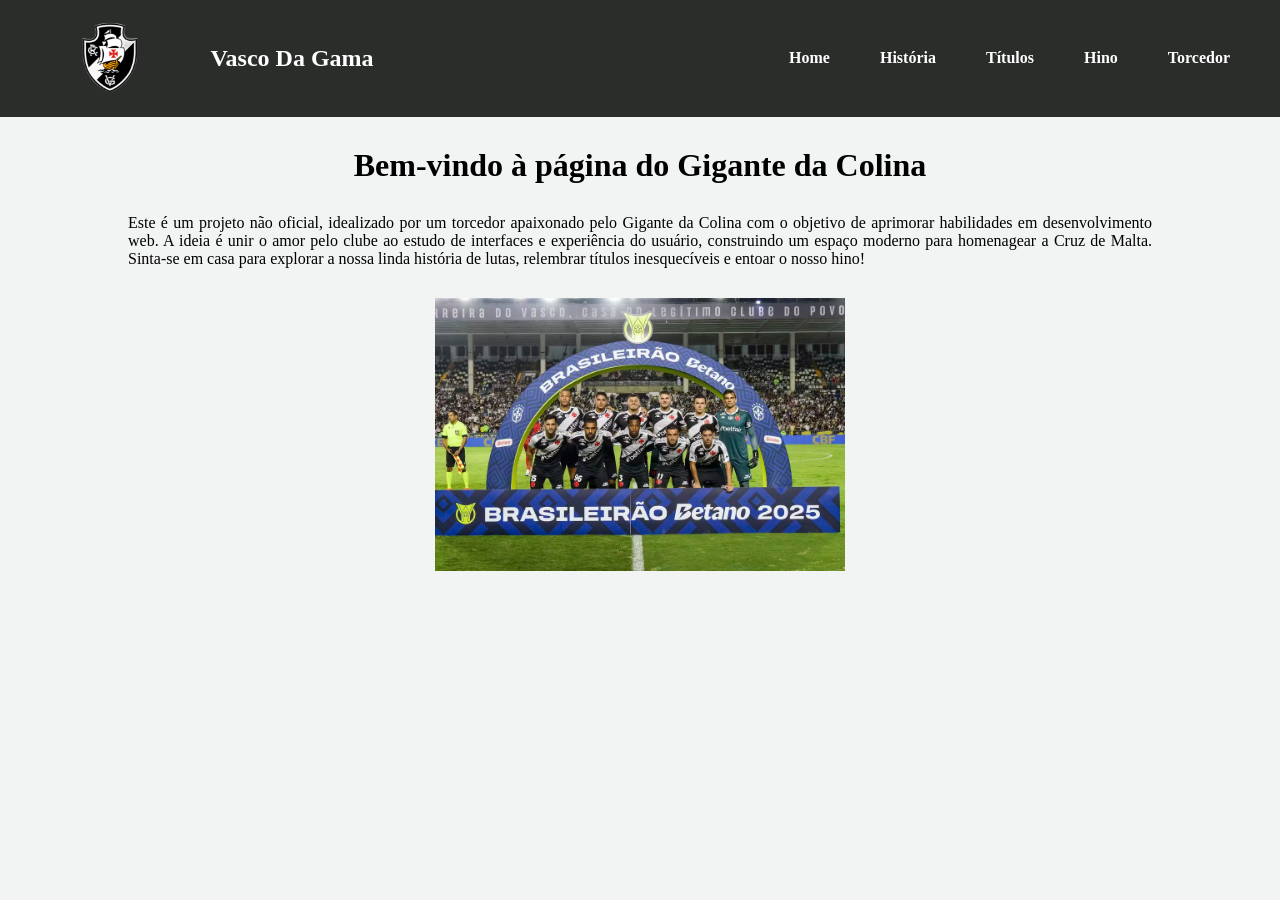
<file: index.html>
<!DOCTYPE html>
<html lang="pt-BR">

<head>
    <meta charset="UTF-8">
    <meta name="viewport" content="width=device-width, initial-scale=1.0">
    <title>Vasco da Gama</title>
    <link rel="stylesheet" href="./css/index.css">
</head>

<body>
    <header>
        <div class="filho-1">
            <a href="./"><img class="escudo-img" src="./img/vasco-escudo.png" alt="Escudo do Vasco"></a>
            <text>Vasco Da Gama</text>
        </div>
        <nav>
            <ul>
                <li><a href="./">Home</a></li>
                <li><a href="./pages/historia.html">História</a></li>
                <li><a href="./pages/titulos.html">Títulos</a></li>
                <li><a href="./pages/hino.html">Hino</a></li>
                <li><a href="./pages/torcedor.html">Torcedor</a></li>
            </ul>
        </nav>
    </header>

    <main>
        <h1>Bem-vindo à página do Gigante da Colina</h1>
        <p>
            Este é um projeto não oficial, idealizado por um torcedor apaixonado pelo Gigante da Colina com o objetivo de aprimorar habilidades em desenvolvimento web. A ideia é unir o amor pelo clube ao estudo de interfaces e experiência do usuário, construindo um espaço moderno para homenagear a Cruz de Malta. Sinta-se em casa para explorar a nossa linda história de lutas, relembrar títulos inesquecíveis e entoar o nosso hino!
        </p>
        <img src="./img/homeImg.jpg" alt="Gigante da Colina">
    </main>
</body>

</html>
</file>
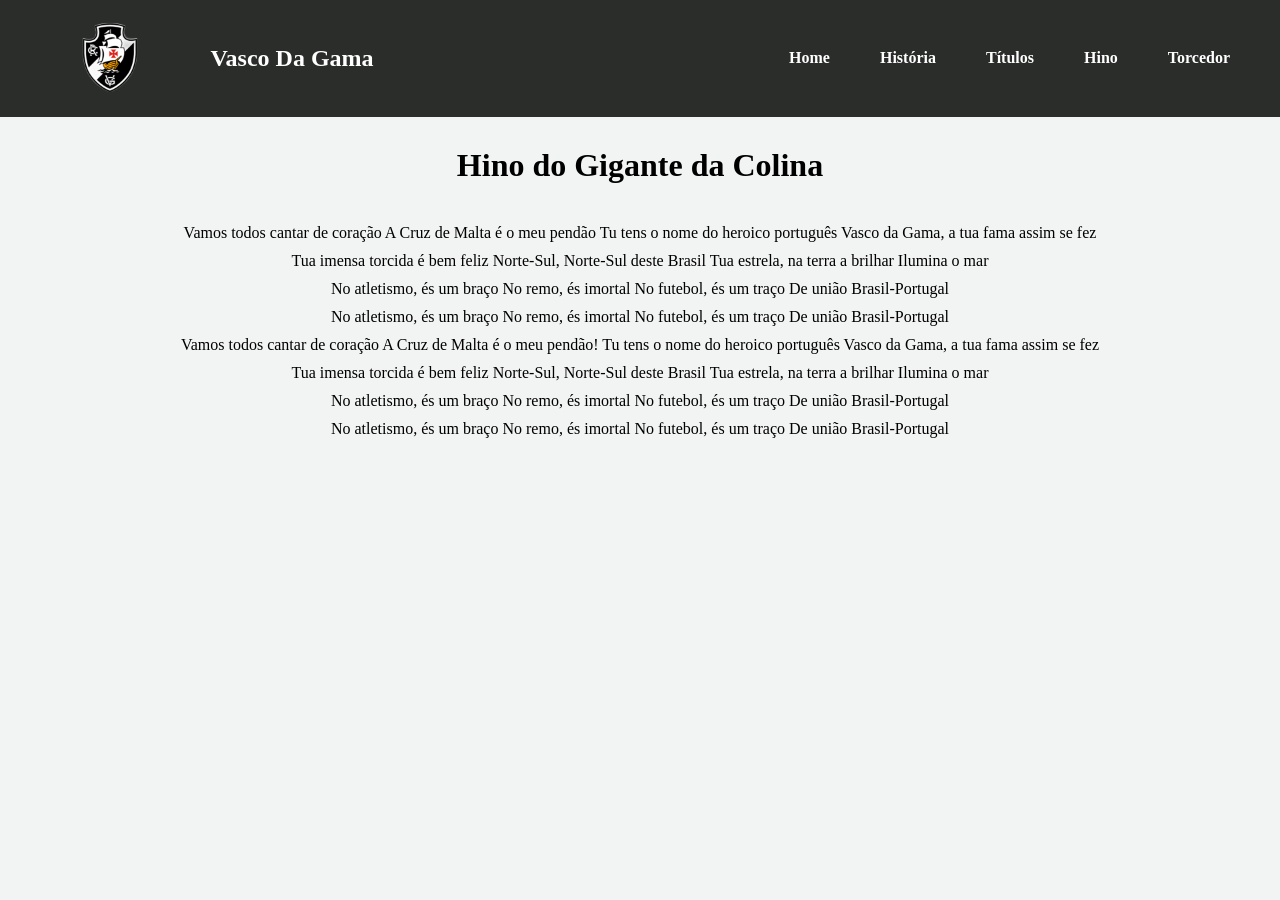
<file: pages/hino.html>
<!DOCTYPE html>
<html lang="pt-BR">

<head>
    <meta charset="UTF-8">
    <meta name="viewport" content="width=device-width, initial-scale=1.0">
    <title>Hino</title>
    <link rel="stylesheet" href="../css/hino.css">
</head>

<body>
    <header>
        <div class="filho-1">
            <a href="../"><img class="escudo-img" src="../img/vasco-escudo.png" alt="Escudo do Vasco"></a>
            <text>Vasco Da Gama</text>
        </div>
        <nav>
            <ul>
                <li><a href="../">Home</a></li>
                <li><a href="../pages/historia.html">História</a></li>
                <li><a href="../pages/titulos.html">Títulos</a></li>
                <li><a href="../pages/hino.html">Hino</a></li>
                <li><a href="../pages/torcedor.html">Torcedor</a></li>
            </ul>
        </nav>
    </header>
    <main>
        <h1>Hino do Gigante da Colina</h1>
        <p>
            Vamos todos cantar de coração
            A Cruz de Malta é o meu pendão
            Tu tens o nome do heroico português
            Vasco da Gama, a tua fama assim se fez
        </p>
        <p>
            Tua imensa torcida é bem feliz
            Norte-Sul, Norte-Sul deste Brasil
            Tua estrela, na terra a brilhar
            Ilumina o mar
        </p>
        <p>
            No atletismo, és um braço
            No remo, és imortal
            No futebol, és um traço
            De união Brasil-Portugal
        </p>
        <p>
            No atletismo, és um braço
            No remo, és imortal
            No futebol, és um traço
            De união Brasil-Portugal
        </p>
        <p>
            Vamos todos cantar de coração
            A Cruz de Malta é o meu pendão!
            Tu tens o nome do heroico português
            Vasco da Gama, a tua fama assim se fez
        </p>
        <p>
            Tua imensa torcida é bem feliz
            Norte-Sul, Norte-Sul deste Brasil
            Tua estrela, na terra a brilhar
            Ilumina o mar
        </p>
        <p>
            No atletismo, és um braço
            No remo, és imortal
            No futebol, és um traço
            De união Brasil-Portugal
        </p>
        <p>
            No atletismo, és um braço
            No remo, és imortal
            No futebol, és um traço
            De união Brasil-Portugal
        </p>
        <iframe width="560" height="315" src="https://www.youtube.com/embed/RS4ZzYjFZcE?si=D_-c55wW7NgZy5VC" title="YouTube video player" frameborder="0" allow="accelerometer; autoplay; clipboard-write; encrypted-media; gyroscope; picture-in-picture; web-share" referrerpolicy="strict-origin-when-cross-origin" allowfullscreen></iframe>
    </main>
</body>

</html>
</file>
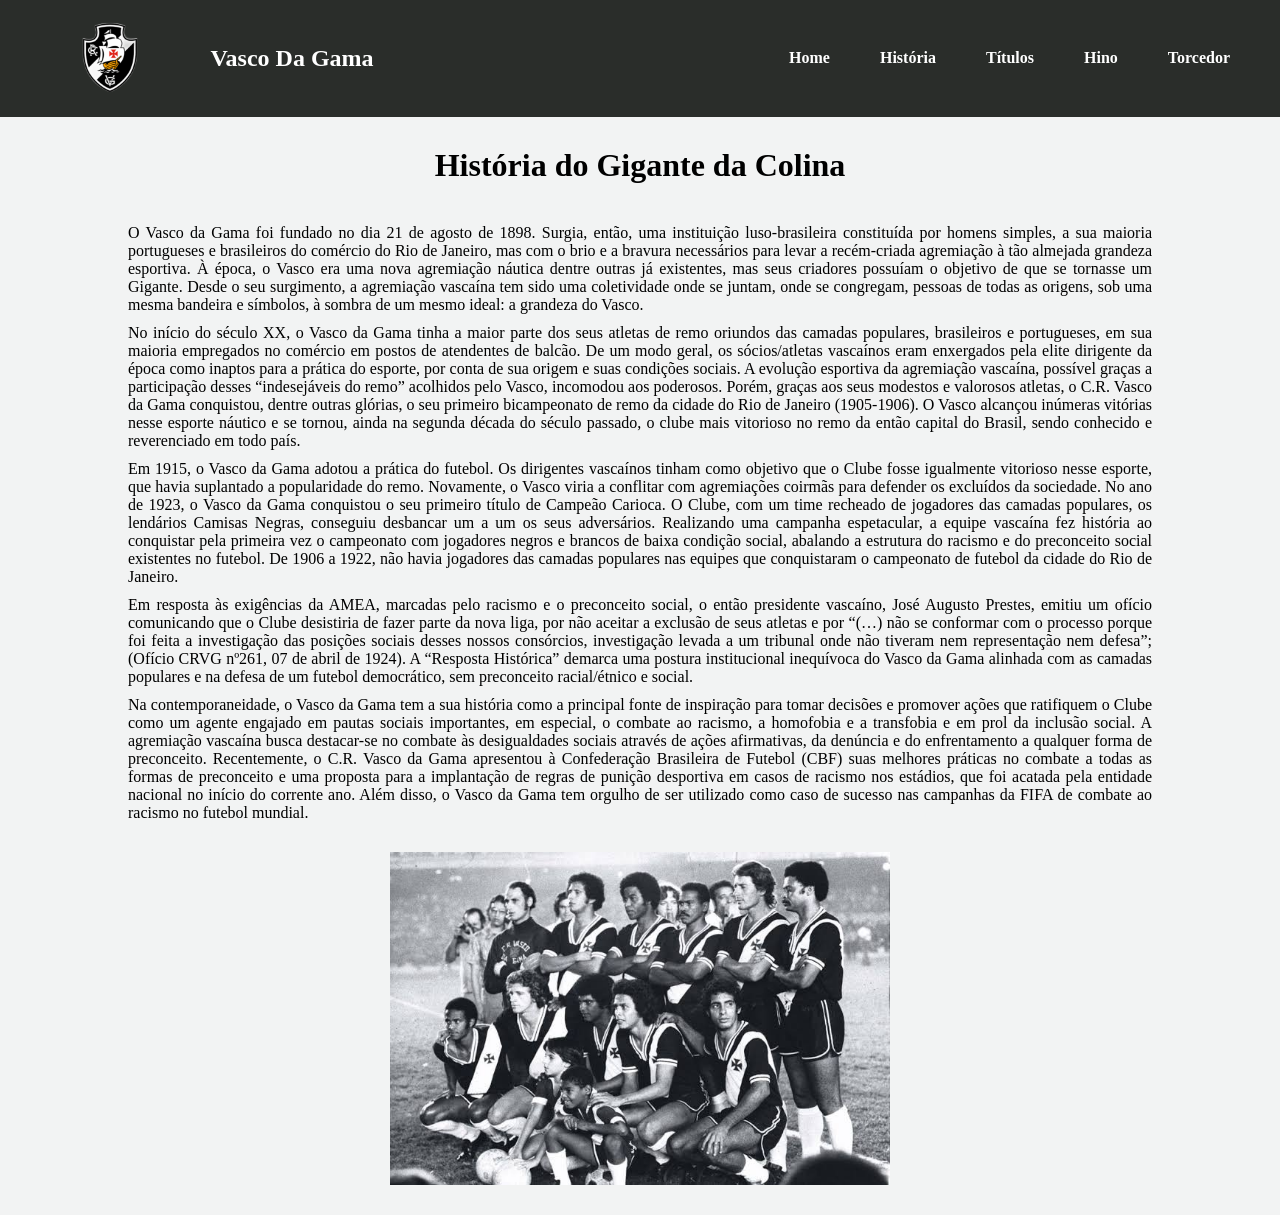
<file: pages/historia.html>
<!DOCTYPE html>
<html lang="pt-BR">

<head>
    <meta charset="UTF-8">
    <meta name="viewport" content="width=device-width, initial-scale=1.0">
    <title>História</title>
    <link rel="stylesheet" href="../css/historia.css">
</head>

<body>
    <header>
        <div class="filho-1">
            <a href="../"><img class="escudo-img" src="../img/vasco-escudo.png" alt="Escudo do Vasco"></a>
            <text>Vasco Da Gama</text>
        </div>
        <nav>
            <ul>
                <li><a href="../">Home</a></li>
                <li><a href="../pages/historia.html">História</a></li>
                <li><a href="../pages/titulos.html">Títulos</a></li>
                <li><a href="../pages/hino.html">Hino</a></li>
                <li><a href="../pages/torcedor.html">Torcedor</a></li>
            </ul>
        </nav>
    </header>
    <main>
    <h1>História do Gigante da Colina</h1>
    <p>
        O Vasco da Gama foi fundado no dia 21 de agosto de 1898. Surgia, então, uma instituição luso-brasileira constituída por homens simples, a sua maioria portugueses e brasileiros do comércio do Rio de Janeiro, mas com o brio e a bravura necessários para levar a recém-criada agremiação à tão almejada grandeza esportiva. À época, o Vasco era uma nova agremiação náutica dentre outras já existentes, mas seus criadores possuíam o objetivo de que se tornasse um Gigante. Desde o seu surgimento, a agremiação vascaína tem sido uma coletividade onde se juntam, onde se congregam, pessoas de todas as origens, sob uma mesma bandeira e símbolos, à sombra de um mesmo ideal: a grandeza do Vasco.
    </p>
    <p>
        No início do século XX, o Vasco da Gama tinha a maior parte dos seus atletas de remo oriundos das camadas populares, brasileiros e portugueses, em sua maioria empregados no comércio em postos de atendentes de balcão. De um modo geral, os sócios/atletas vascaínos eram enxergados pela elite dirigente da época como inaptos para a prática do esporte, por conta de sua origem e suas condições sociais. A evolução esportiva da agremiação vascaína, possível graças a participação desses “indesejáveis do remo” acolhidos pelo Vasco, incomodou aos poderosos. Porém, graças aos seus modestos e valorosos atletas, o C.R. Vasco da Gama conquistou, dentre outras glórias, o seu primeiro bicampeonato de remo da cidade do Rio de Janeiro (1905-1906). O Vasco alcançou inúmeras vitórias nesse esporte náutico e se tornou, ainda na segunda década do século passado, o clube mais vitorioso no remo da então capital do Brasil, sendo conhecido e reverenciado em todo país.
    </p>
    <p>
        Em 1915, o Vasco da Gama adotou a prática do futebol. Os dirigentes vascaínos tinham como objetivo que o Clube fosse igualmente vitorioso nesse esporte, que havia suplantado a popularidade do remo. Novamente, o Vasco viria a conflitar com agremiações coirmãs para defender os excluídos da sociedade. No ano de 1923, o Vasco da Gama conquistou o seu primeiro título de Campeão Carioca. O Clube, com um time recheado de jogadores das camadas populares, os lendários Camisas Negras, conseguiu desbancar um a um os seus adversários. Realizando uma campanha espetacular, a equipe vascaína fez história ao conquistar pela primeira vez o campeonato com jogadores negros e brancos de baixa condição social, abalando a estrutura do racismo e do preconceito social existentes no futebol. De 1906 a 1922, não havia jogadores das camadas populares nas equipes que conquistaram o campeonato de futebol da cidade do Rio de Janeiro.
    </p>
    <p>
        Em resposta às exigências da AMEA, marcadas pelo racismo e o preconceito social, o então presidente vascaíno, José Augusto Prestes, emitiu um ofício comunicando que o Clube desistiria de fazer parte da nova liga, por não aceitar a exclusão de seus atletas e por “(…) não se conformar com o processo porque foi feita a investigação das posições sociais desses nossos consórcios, investigação levada a um tribunal onde não tiveram nem representação nem defesa”; (Ofício CRVG nº261, 07 de abril de 1924). A “Resposta Histórica” demarca uma postura institucional inequívoca do Vasco da Gama alinhada com as camadas populares e na defesa de um futebol democrático, sem preconceito racial/étnico e social.
    </p>
    <p>
        Na contemporaneidade, o Vasco da Gama tem a sua história como a principal fonte de inspiração para tomar decisões e promover ações que ratifiquem o Clube como um agente engajado em pautas sociais importantes, em especial, o combate ao racismo, a homofobia e a transfobia e em prol da inclusão social. A agremiação vascaína busca destacar-se no combate às desigualdades sociais através de ações afirmativas, da denúncia e do enfrentamento a qualquer forma de preconceito. Recentemente, o C.R. Vasco da Gama apresentou à Confederação Brasileira de Futebol (CBF) suas melhores práticas no combate a todas as formas de preconceito e uma proposta para a implantação de regras de punição desportiva em casos de racismo nos estádios, que foi acatada pela entidade nacional no início do corrente ano. Além disso, o Vasco da Gama tem orgulho de ser utilizado como caso de sucesso nas campanhas da FIFA de combate ao racismo no futebol mundial.
    </p>
    <img src="../img/historiaImg.jpg" alt="">
    </main>
</body>

</html>
</file>
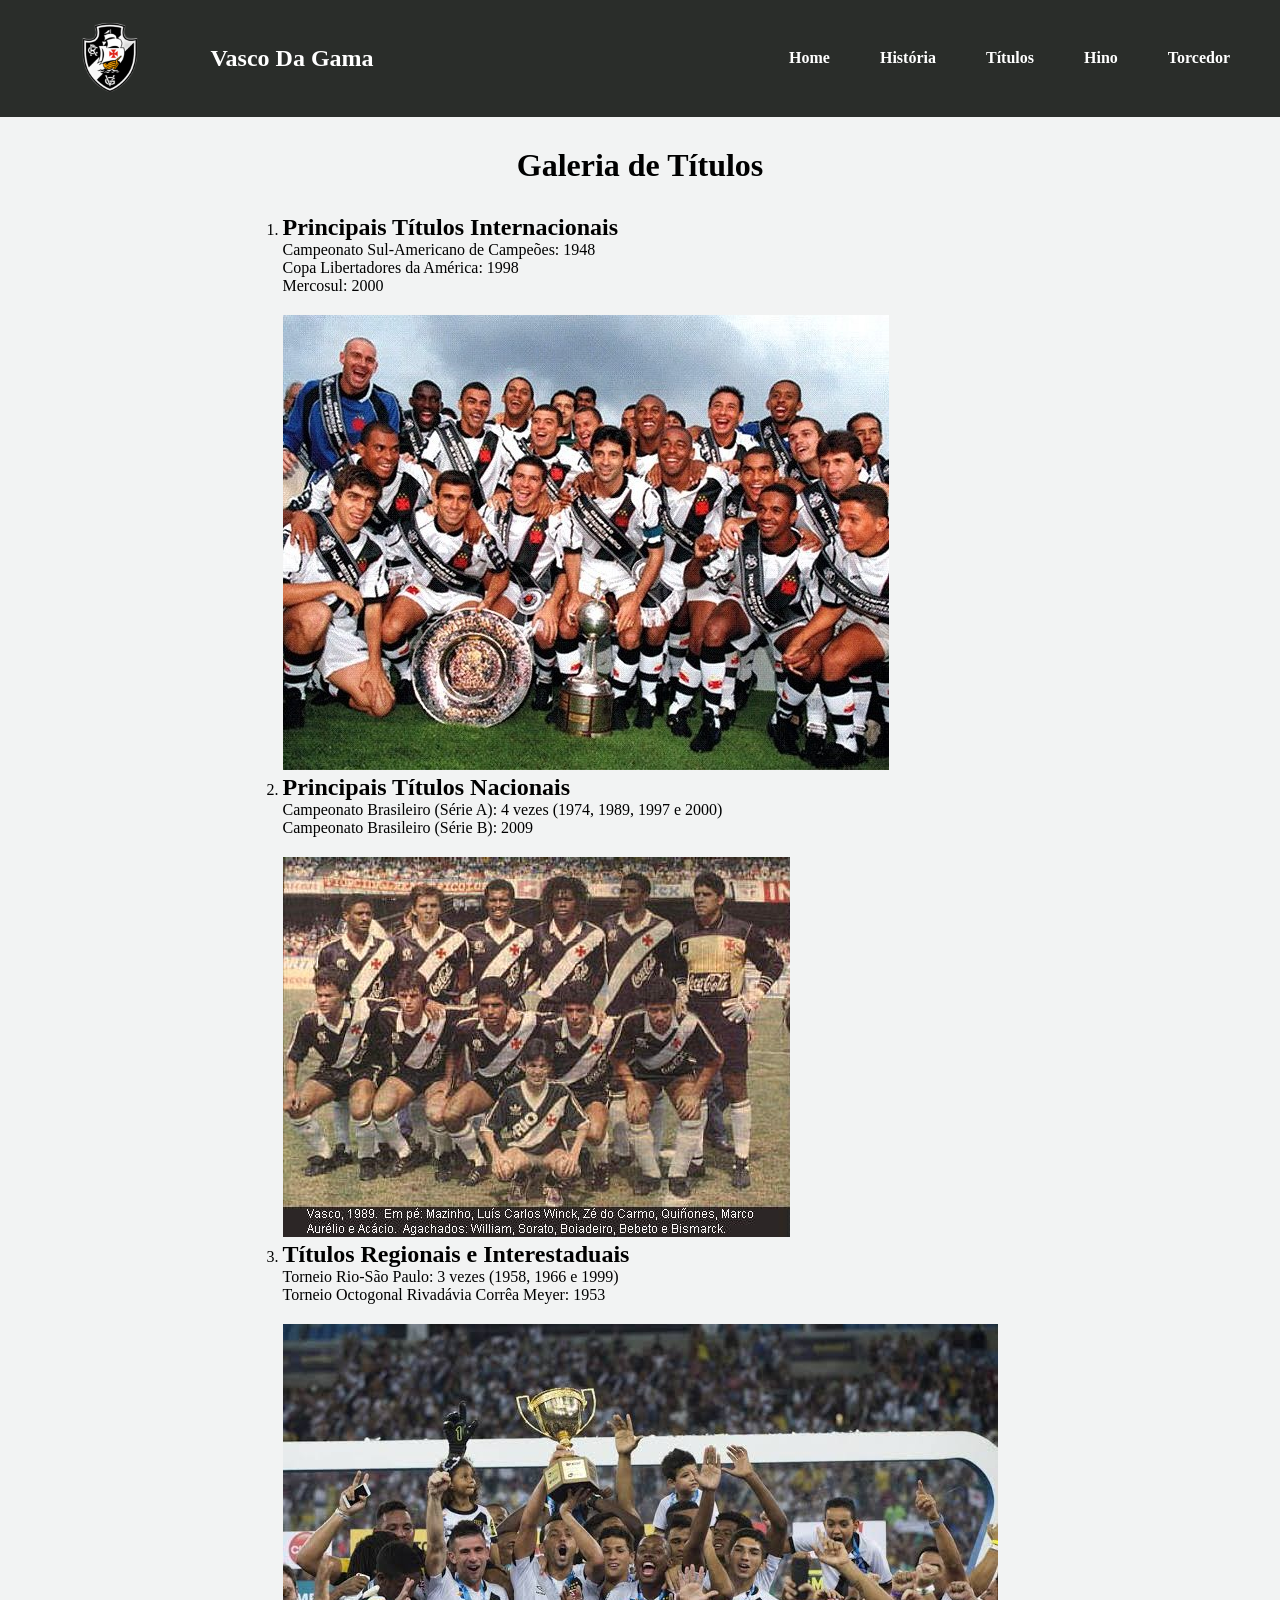
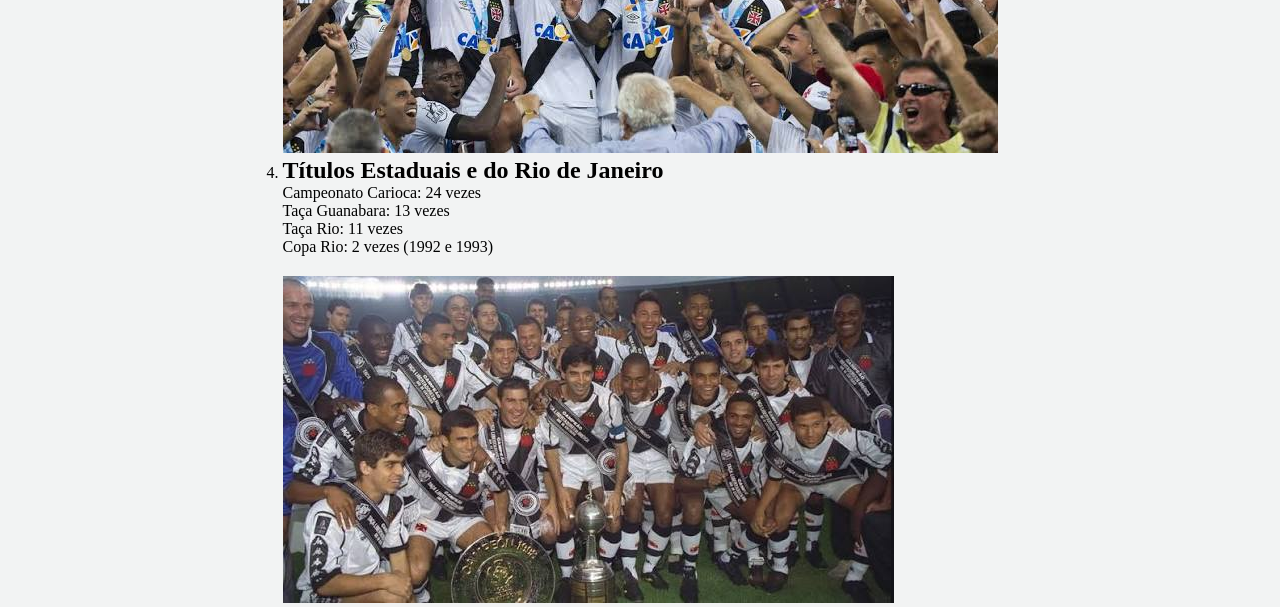
<file: pages/titulos.html>
<!DOCTYPE html>
<html lang="pt-BR">

<head>
    <meta charset="UTF-8">
    <meta name="viewport" content="width=device-width, initial-scale=1.0">
    <title>Títulos - Vasco da Gama</title>
    <link rel="stylesheet" href="../css/titulos.css">
</head>

<body>
    <header>
        <div class="filho-1">
            <a href="../"><img class="escudo-img" src="../img/vasco-escudo.png" alt="Escudo do Vasco"></a>
            <text>Vasco Da Gama</text>
        </div>
        <nav>
            <ul>
                <li><a href="../">Home</a></li>
                <li><a href="../pages/historia.html">História</a></li>
                <li><a href="../pages/titulos.html">Títulos</a></li>
                <li><a href="../pages/hino.html">Hino</a></li>
                <li><a href="../pages/torcedor.html">Torcedor</a></li>
            </ul>
        </nav>
    </header>

    <main>
        <h1>Galeria de Títulos</h1>
        <ol>
        <div class="container">
            <li><h2>Principais Títulos Internacionais</h2></li>
            <p>Campeonato Sul-Americano de Campeões: 1948</p>
            <p>Copa Libertadores da América: 1998</p> 
            <p>Mercosul: 2000</p>
        </div>

        <img src="../img/libertadores2IMG.jpg">

        <div class="container">
            <li><h2>Principais Títulos Nacionais</h2></li>
            <p>Campeonato Brasileiro (Série A): 4 vezes (1974, 1989, 1997 e 2000)</p>
            <p>Campeonato Brasileiro (Série B): 2009</p>
        </div>

        <img src="../img/brasileiroIMG.jpg">

        <div class="container">
            <li><h2>Títulos Regionais e Interestaduais</h2></li>
            <p>Torneio Rio-São Paulo: 3 vezes (1958, 1966 e 1999)</p>
            <p>Torneio Octogonal Rivadávia Corrêa Meyer: 1953</p>
        </div>

        <img src="../img/cariocaIMG.jpg">

        <div class="container">
            <li><h2>Títulos Estaduais e do Rio de Janeiro</h2></li>
            <p>Campeonato Carioca: 24 vezes</p>
            <p>Taça Guanabara: 13 vezes</p> 
            <p>Taça Rio: 11 vezes</p>
            <p>Copa Rio: 2 vezes (1992 e 1993)</p>
        </div>

        <img src="../img/libertadoresImg.jpg" alt="">
        </ol>
    </main>
</body>

</html>
</file>
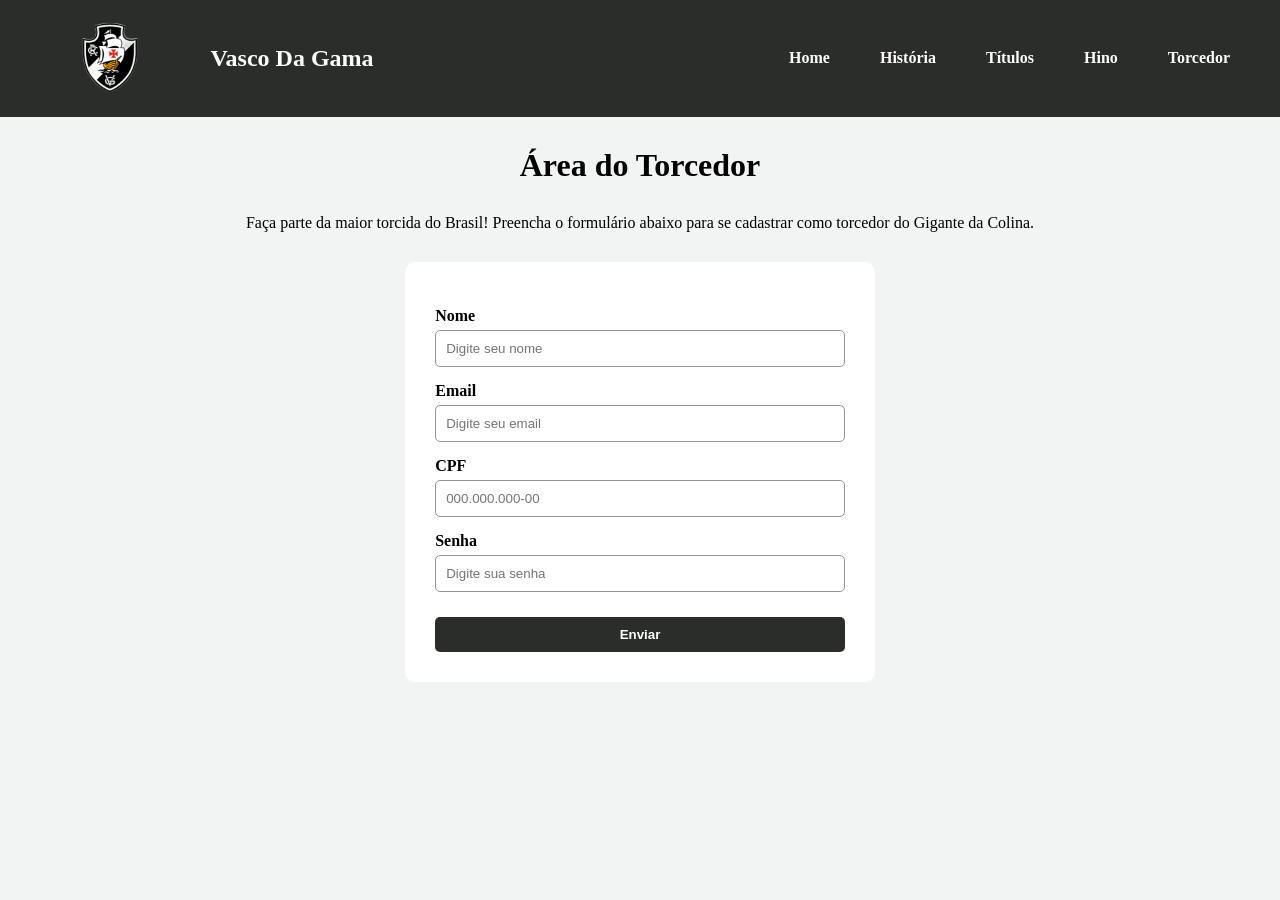
<file: pages/torcedor.html>
<!DOCTYPE html>
<html lang="pt-BR">

<head>
    <meta charset="UTF-8">
    <meta name="viewport" content="width=device-width, initial-scale=1.0">
    <title>Torcedor - Vasco da Gama</title>
    <link rel="stylesheet" href="../css/torcedor.css">
</head>

<body>
    <header>
        <div class="filho-1">
            <a href="../"><img class="escudo-img" src="../img/vasco-escudo.png" alt="Escudo do Vasco"></a>
            <text>Vasco Da Gama</text>
        </div>
        <nav>
            <ul>
                <li><a href="../">Home</a></li>
                <li><a href="../pages/historia.html">História</a></li>
                <li><a href="../pages/titulos.html">Títulos</a></li>
                <li><a href="../pages/hino.html">Hino</a></li>
                <li><a href="../pages/torcedor.html">Torcedor</a></li>
            </ul>
        </nav>
    </header>

    <main>
        <h1>Área do Torcedor</h1>
        <p>
            Faça parte da maior torcida do Brasil! Preencha o formulário abaixo para se cadastrar como torcedor do Gigante da Colina.
        </p>
        <form>
            <label for="nome">Nome</label>
            <input type="text" id="nome" name="nome" placeholder="Digite seu nome" required>

            <label for="email">Email</label>
            <input type="email" id="email" name="email" placeholder="Digite seu email" required>

            <label for="cpf">CPF</label>
            <input type="text" id="cpf" name="cpf" placeholder="000.000.000-00" maxlength="14" required>

            <label for="senha">Senha</label>
            <input type="password" id="senha" name="senha" placeholder="Digite sua senha" required>

            <button type="submit">Enviar</button>
        </form>
    </main>
</body>

</html>
</file>
<file: css/index.css>
* {
    margin: 0;
    padding: 0;
}

body{
    background-color: #f2f3f3;
    display: flex;
    justify-content: center;
    align-items: center;
    flex-direction: column;
}

header {
    background-color: rgb(42, 45, 42);
    width: 100%;
    display: flex;
    flex-direction: row;
}

.filho-1{
    width: 30%;
    display: flex;
    flex-direction: row;
    align-items: center;
    justify-content: center;
}

div > text {
    font-weight: bold;
    color: white;
    font-size: 24px;
}

.escudo-img{
    width: 200px;
    cursor: pointer;
}

nav{
    width: 70%;
    display: flex;
    justify-content: center;
}

ul{
    width: 100%;
    display: flex;
    flex-direction: row;
    align-items: center;
    list-style: none;
    justify-content: end;
}

li > a {
    color: white;
    text-decoration: none;
    font-weight: bold;
    padding-right: 50px;
}

li > a:hover {
    color: rgb(148, 148, 148);
    text-decoration: underline;
}

main {
    display: flex;
    justify-content: center;
    align-items: center;
    flex-direction: column;
    width: 80%;
}

main > *{
    margin-top: 30px;
}

main > img {
    width: 40%;
}

p{
    text-align: justify;
}
</file>
<file: css/hino.css>
* {
    margin: 0;
    padding: 0;
}

body{
    background-color: #f2f3f3;
    display: flex;
    justify-content: center;
    align-items: center;
    flex-direction: column;
}

header {
    background-color: rgb(42, 45, 42);
    width: 100%;
    display: flex;
    flex-direction: row;
}

.filho-1{
    width: 30%;
    display: flex;
    flex-direction: row;
    align-items: center;
    justify-content: center;
}

div > text {
    font-weight: bold;
    color: white;
    font-size: 24px;
}

.escudo-img{
    width: 200px;
    cursor: pointer;
}

nav{
    width: 70%;
    display: flex;
    justify-content: center;
}

ul{
    width: 100%;
    display: flex;
    flex-direction: row;
    align-items: center;
    list-style: none;
    justify-content: end;
}

li > a {
    color: white;
    text-decoration: none;
    font-weight: bold;
    padding-right: 50px;
}

li > a:hover {
    color: rgb(148, 148, 148);
    text-decoration: underline;
}

main {
    display: flex;
    justify-content: center;
    align-items: center;
    flex-direction: column;
    width: 80%;
}

main > img {
    width: 40%;
}

p{
    text-align: justify;
    margin-top: 10px;
}

h1{
    margin-top: 30px;
    margin-bottom: 30px;
    font-weight: bold;
}

iframe{
    margin-top: 30px;
    margin-bottom: 30px;
}
</file>
<file: css/historia.css>
* {
    margin: 0;
    padding: 0;
}

body{
    background-color: #f2f3f3;
    display: flex;
    justify-content: center;
    align-items: center;
    flex-direction: column;
}

header {
    background-color: rgb(42, 45, 42);
    width: 100%;
    display: flex;
    flex-direction: row;
}

.filho-1{
    width: 30%;
    display: flex;
    flex-direction: row;
    align-items: center;
    justify-content: center;
}

div > text {
    font-weight: bold;
    color: white;
    font-size: 24px;
}

.escudo-img{
    width: 200px;
    cursor: pointer;
}

nav{
    width: 70%;
    display: flex;
    justify-content: center;
}

ul{
    width: 100%;
    display: flex;
    flex-direction: row;
    align-items: center;
    list-style: none;
    justify-content: end;
}

li > a {
    color: white;
    text-decoration: none;
    font-weight: bold;
    padding-right: 50px;
}

li > a:hover {
    color: rgb(148, 148, 148);
    text-decoration: underline;
}

main {
    display: flex;
    justify-content: center;
    align-items: center;
    flex-direction: column;
    width: 80%;
}

h1{
    font-weight: bold;
    margin-top: 30px;
    margin-bottom: 30px;
}

p{
    margin-top: 10px;
    text-align: justify;
}

main > img {
    margin-top: 30px;
    margin-bottom: 30px;
    width: 500px;
}
</file>
<file: css/titulos.css>
* {
    margin: 0;
    padding: 0;
}

body{
    background-color: #f2f3f3;
    display: flex;
    justify-content: center;
    align-items: center;
    flex-direction: column;
}

header {
    background-color: rgb(42, 45, 42);
    width: 100%;
    display: flex;
    flex-direction: row;
}

.filho-1{
    width: 30%;
    display: flex;
    flex-direction: row;
    align-items: center;
    justify-content: center;
}

div > text {
    font-weight: bold;
    color: white;
    font-size: 24px;
}

.escudo-img{
    width: 200px;
    cursor: pointer;
}

nav{
    width: 70%;
    display: flex;
    justify-content: center;
}

ul{
    width: 100%;
    display: flex;
    flex-direction: row;
    align-items: center;
    list-style: none;
    justify-content: end;
}

li > a {
    color: white;
    text-decoration: none;
    font-weight: bold;
    padding-right: 50px;
}

li > a:hover {
    color: rgb(148, 148, 148);
    text-decoration: underline;
}

main {
    display: flex;
    justify-content: center;
    align-items: center;
    flex-direction: column;
    width: 80%;
}

h1{
    margin-top: 30px;
    margin-bottom: 30px;
    font-weight: bold;
}

.container{
    margin-bottom: 20px;
}

main > img {
    padding-bottom: 30px;
}
</file>
<file: css/torcedor.css>
* {
    margin: 0;
    padding: 0;
}

body{
    background-color: #f2f3f3;
    display: flex;
    justify-content: center;
    align-items: center;
    flex-direction: column;
}

header {
    background-color: rgb(42, 45, 42);
    width: 100%;
    display: flex;
    flex-direction: row;
}

.filho-1{
    width: 30%;
    display: flex;
    flex-direction: row;
    align-items: center;
    justify-content: center;
}

div > text {
    font-weight: bold;
    color: white;
    font-size: 24px;
}

.escudo-img{
    width: 200px;
    cursor: pointer;
}

nav{
    width: 70%;
    display: flex;
    justify-content: center;
}

ul{
    width: 100%;
    display: flex;
    flex-direction: row;
    align-items: center;
    list-style: none;
    justify-content: end;
}

li > a {
    color: white;
    text-decoration: none;
    font-weight: bold;
    padding-right: 50px;
}

li > a:hover {
    color: rgb(148, 148, 148);
    text-decoration: underline;
}

main {
    display: flex;
    justify-content: center;
    align-items: center;
    flex-direction: column;
    width: 80%;
}

h1{
    margin-top: 30px;
    margin-bottom: 30px;
    font-weight: bold;
}

p{
    text-align: justify;
}

form{
    display: flex;
    flex-direction: column;
    width: 40%;
    margin-top: 30px;
    margin-bottom: 30px;
    padding: 30px;
    background-color: white;
    border-radius: 10px;
}

label{
    font-weight: bold;
    margin-top: 15px;
    margin-bottom: 5px;
}

input{
    padding: 10px;
    border: 1px solid rgb(148, 148, 148);
    border-radius: 5px;
}

button{
    margin-top: 25px;
    padding: 10px;
    background-color: rgb(42, 45, 42);
    color: white;
    font-weight: bold;
    border: none;
    border-radius: 5px;
    cursor: pointer;
}

button:hover{
    background-color: rgb(148, 148, 148);
}
</file>
